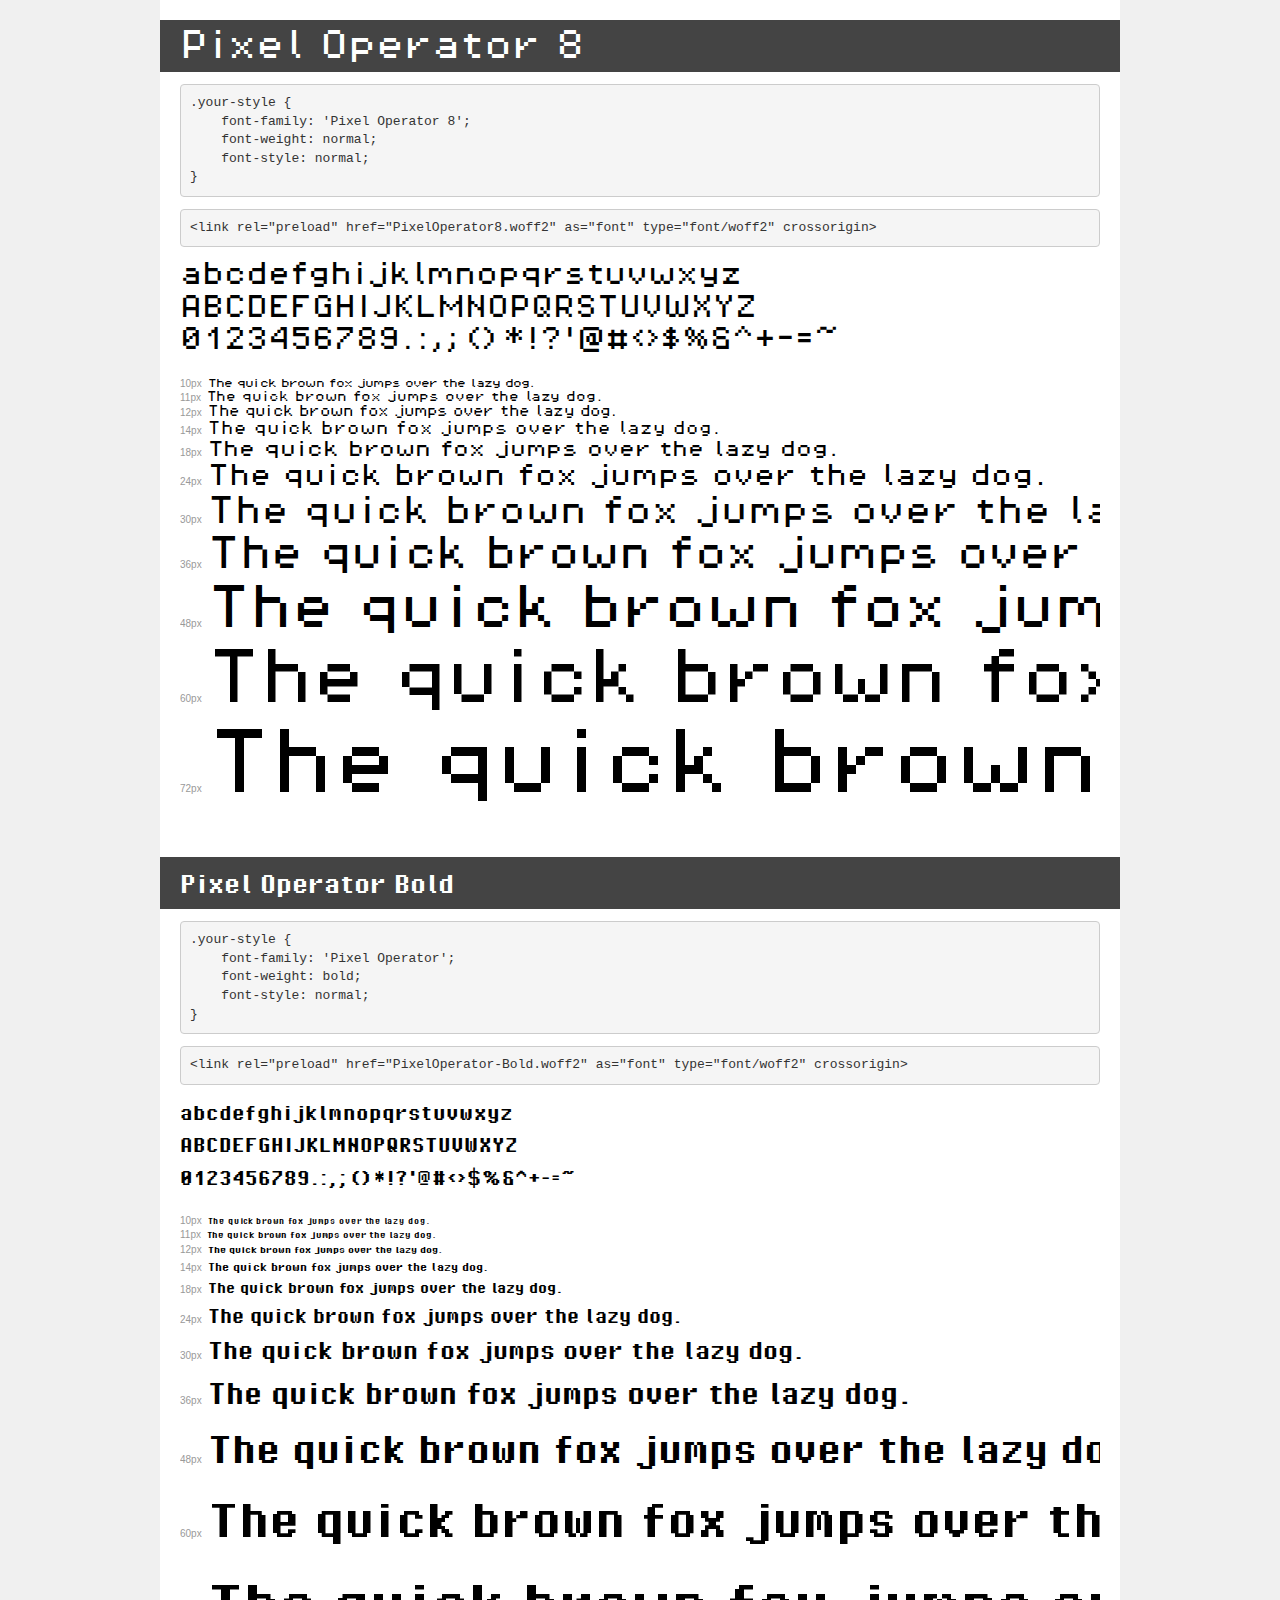
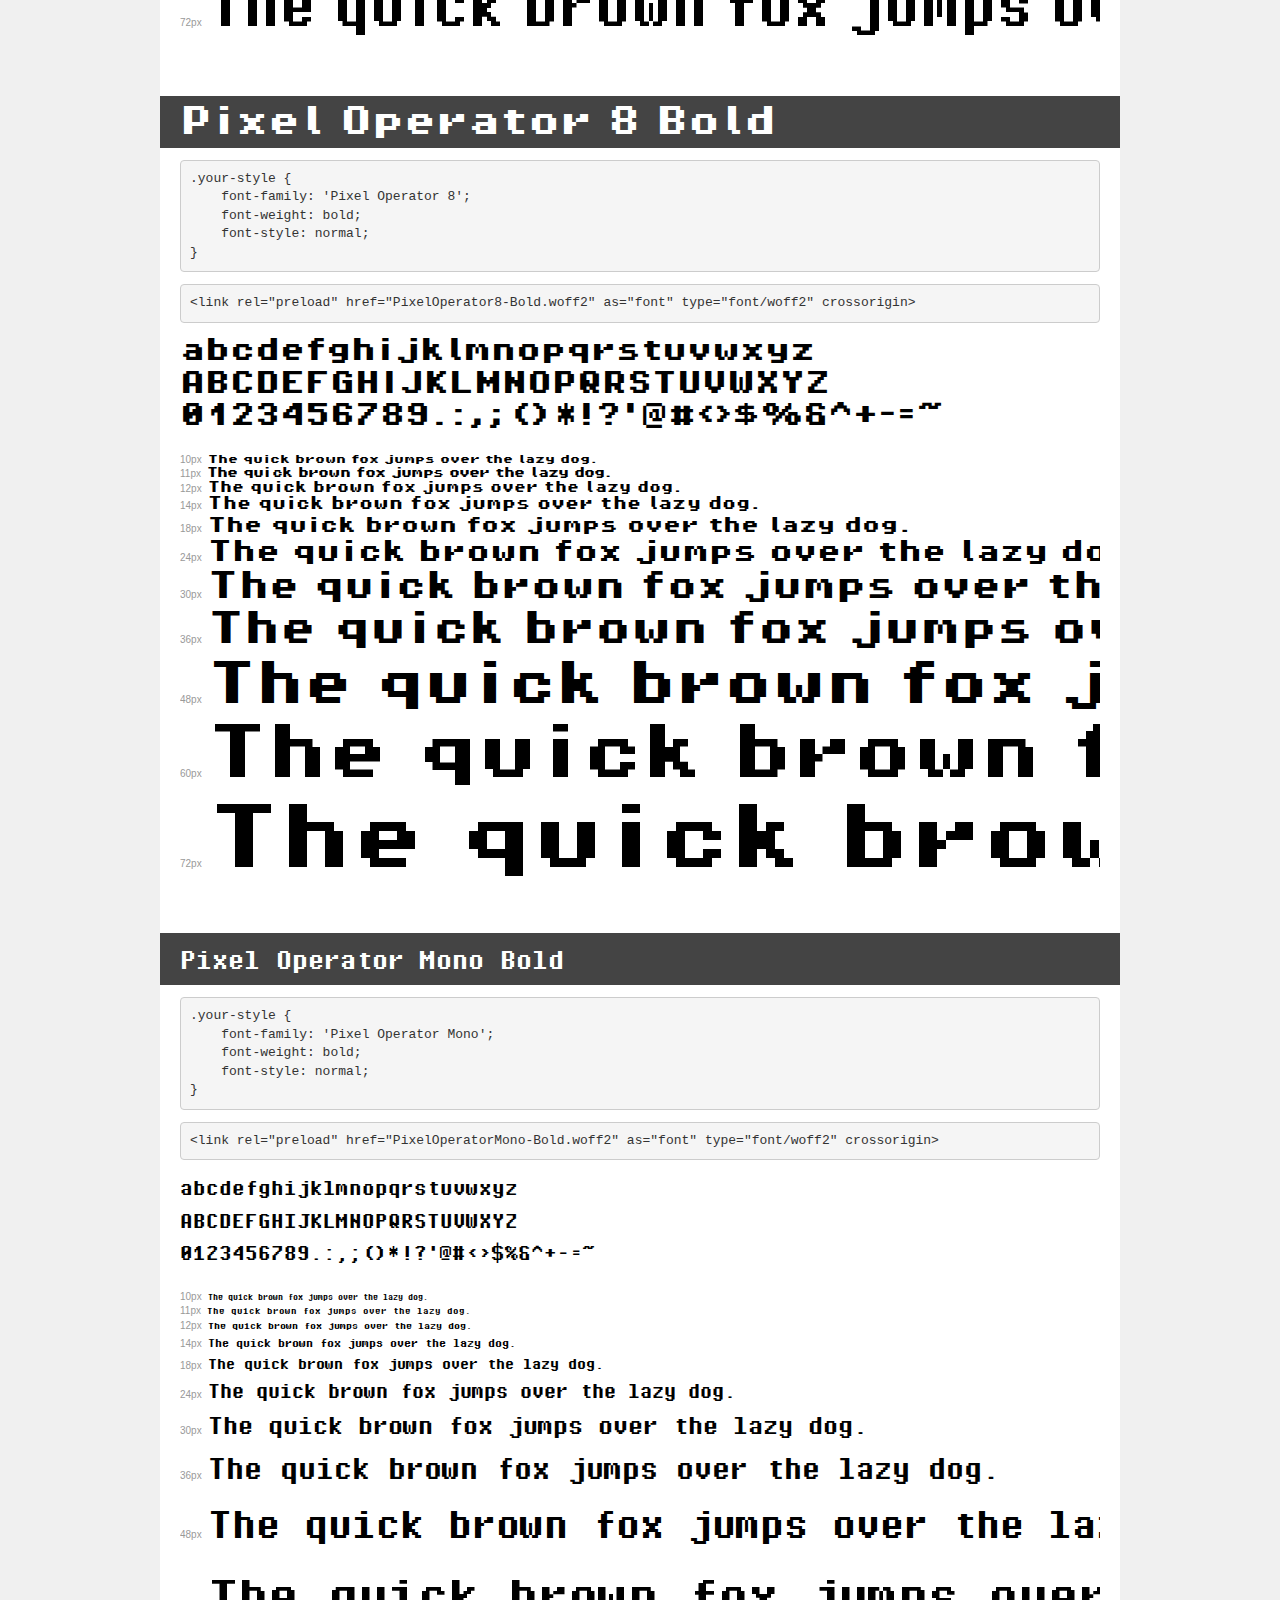
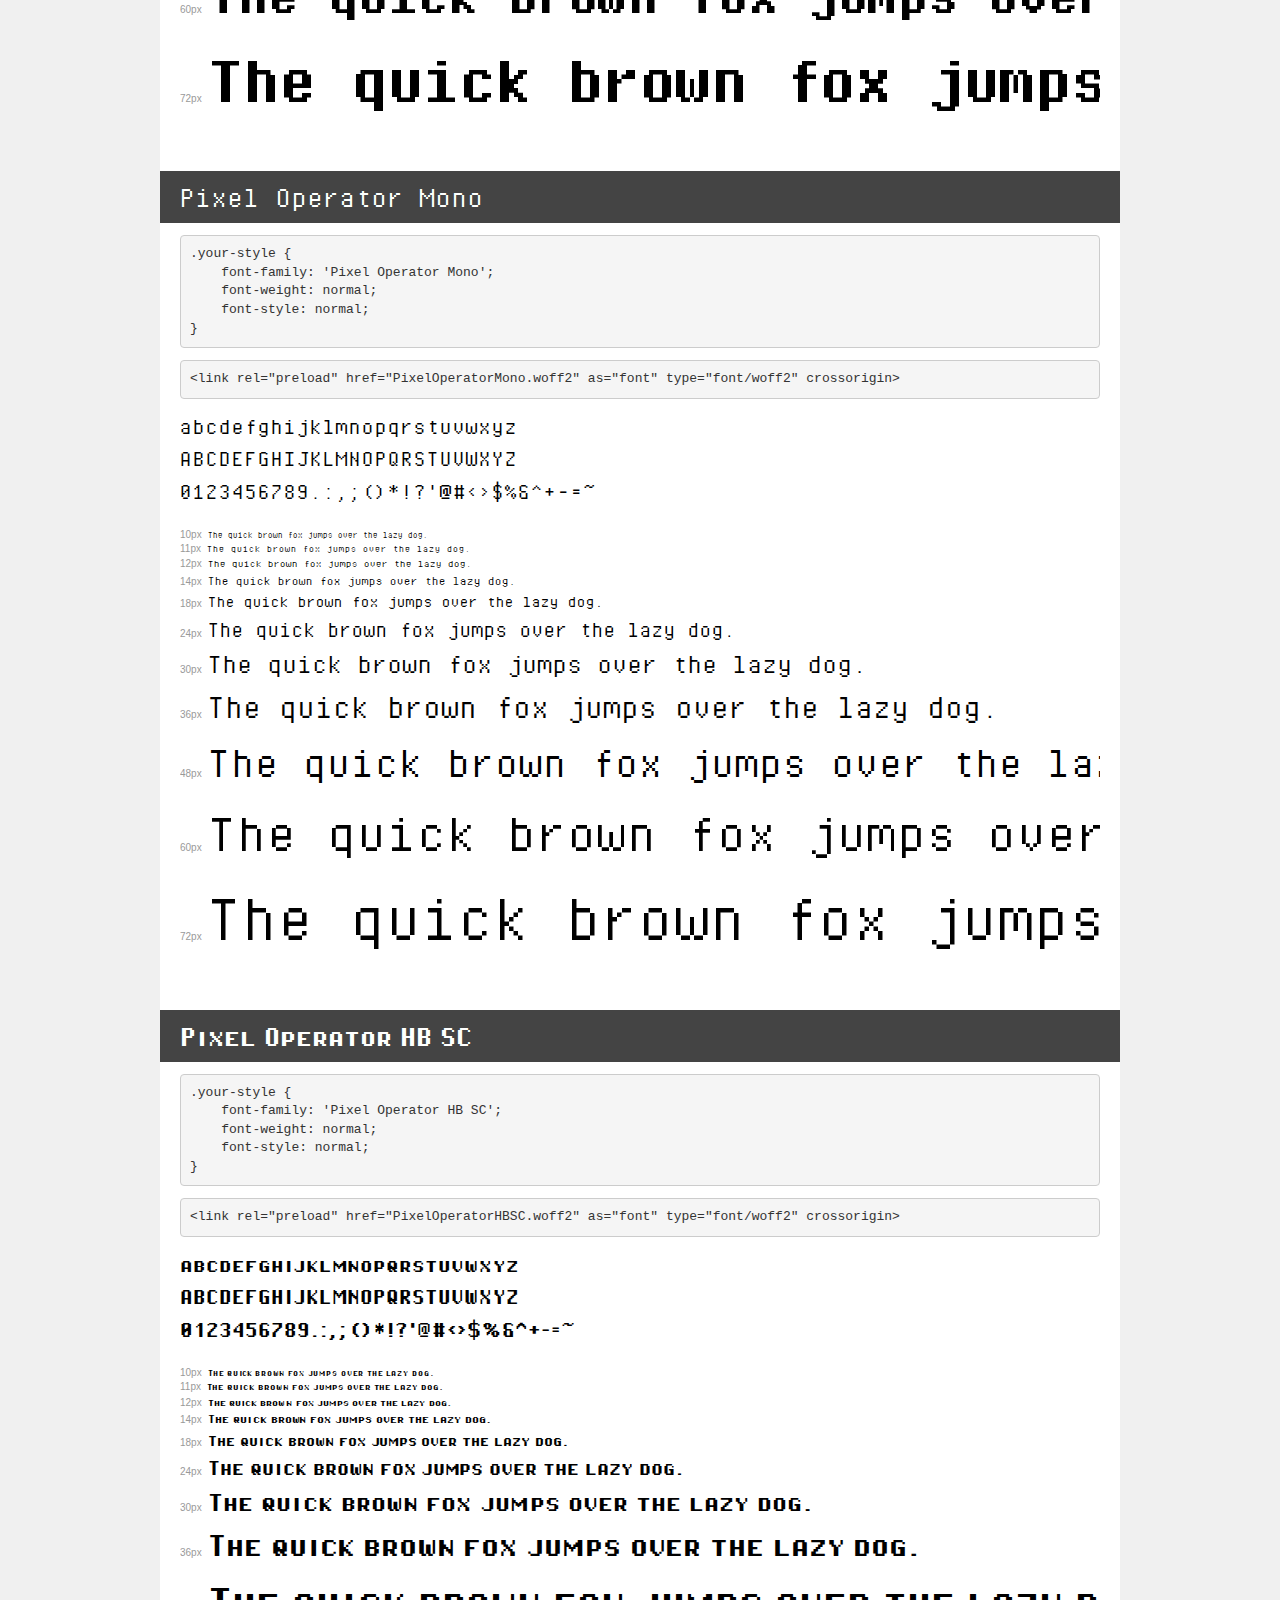
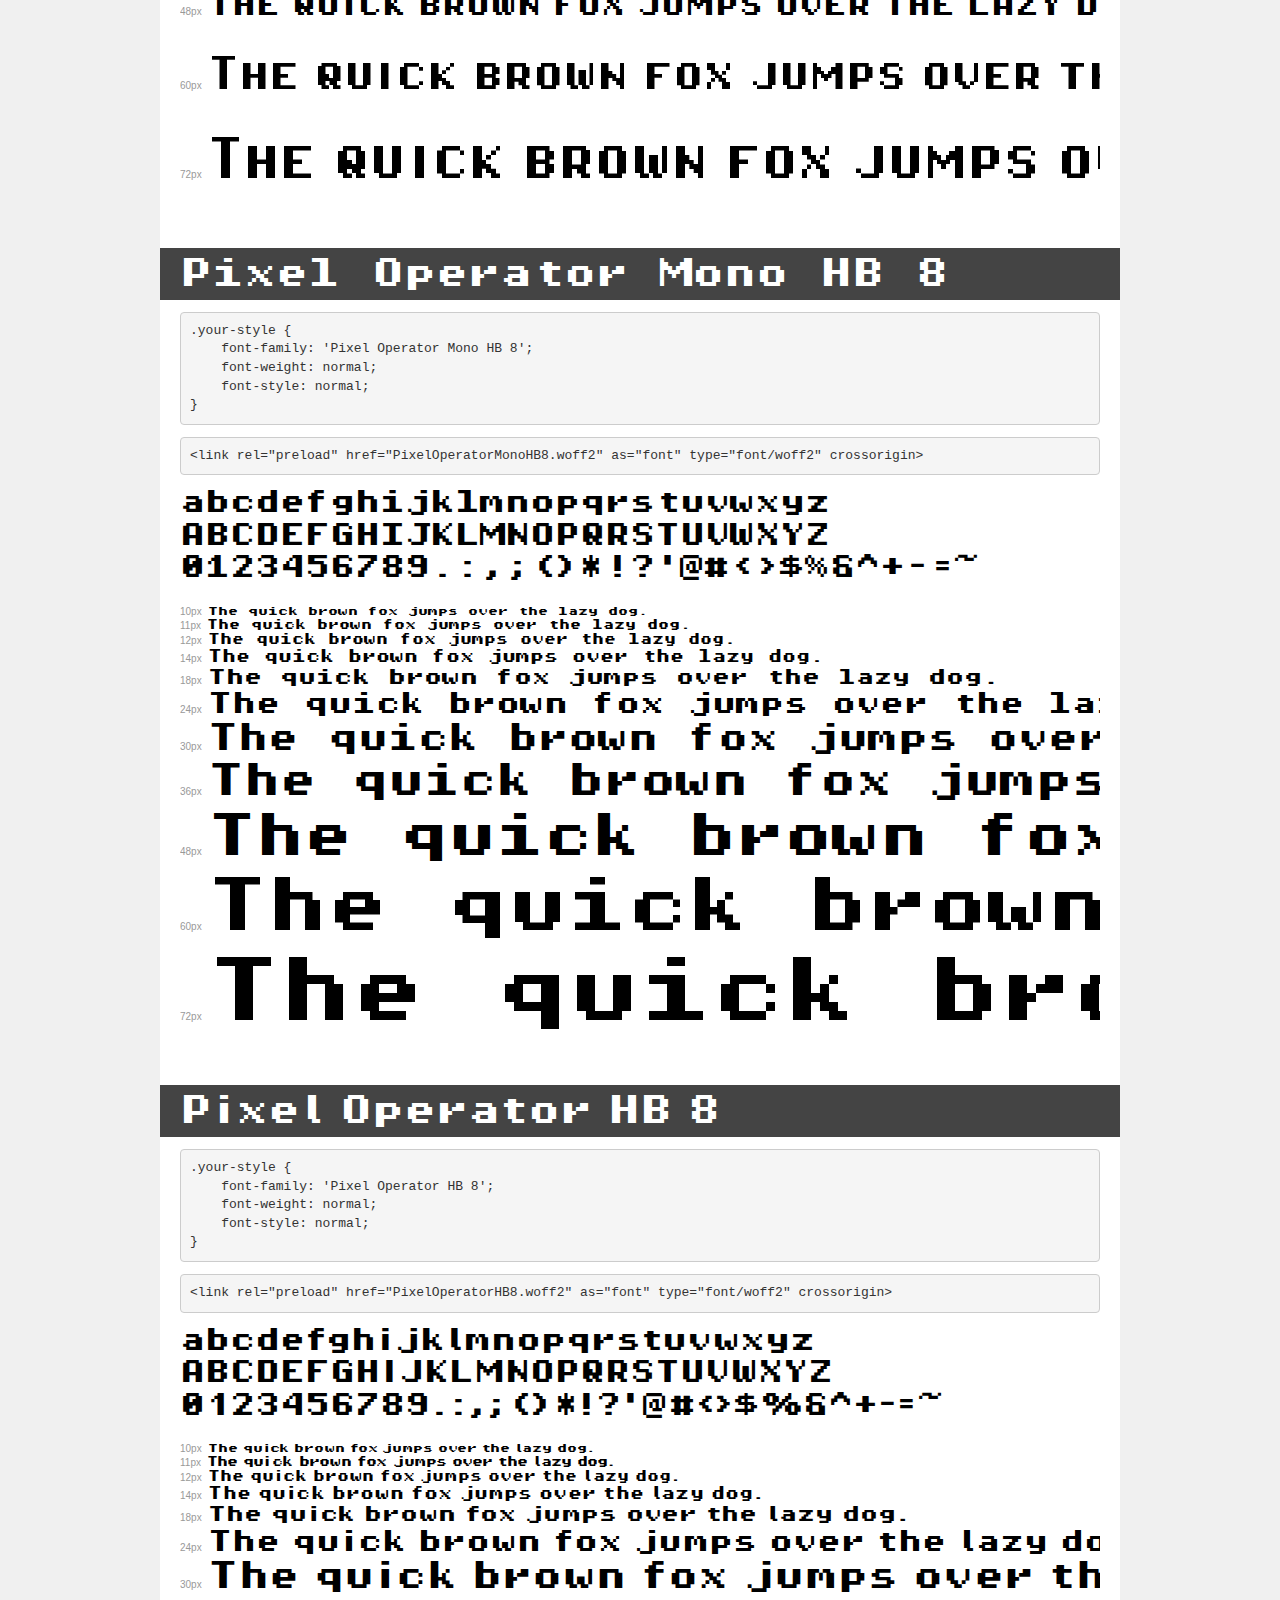
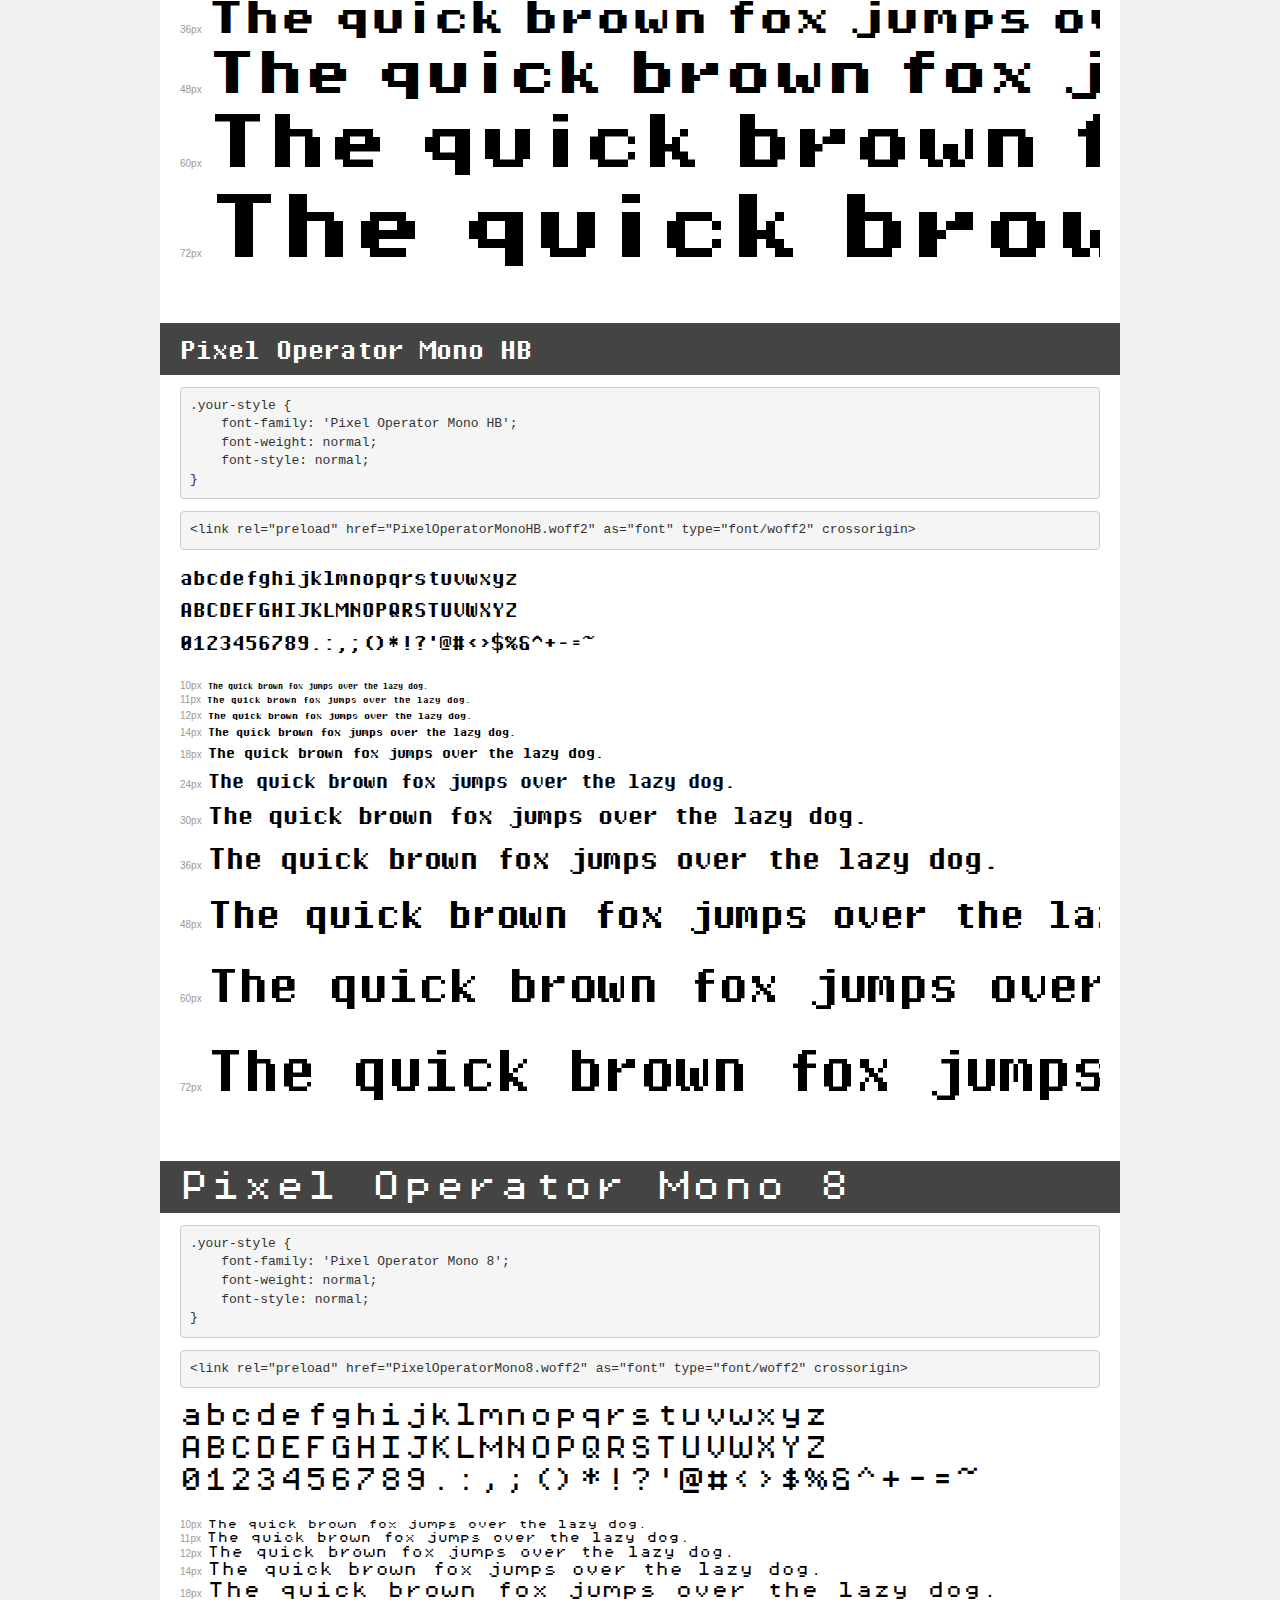
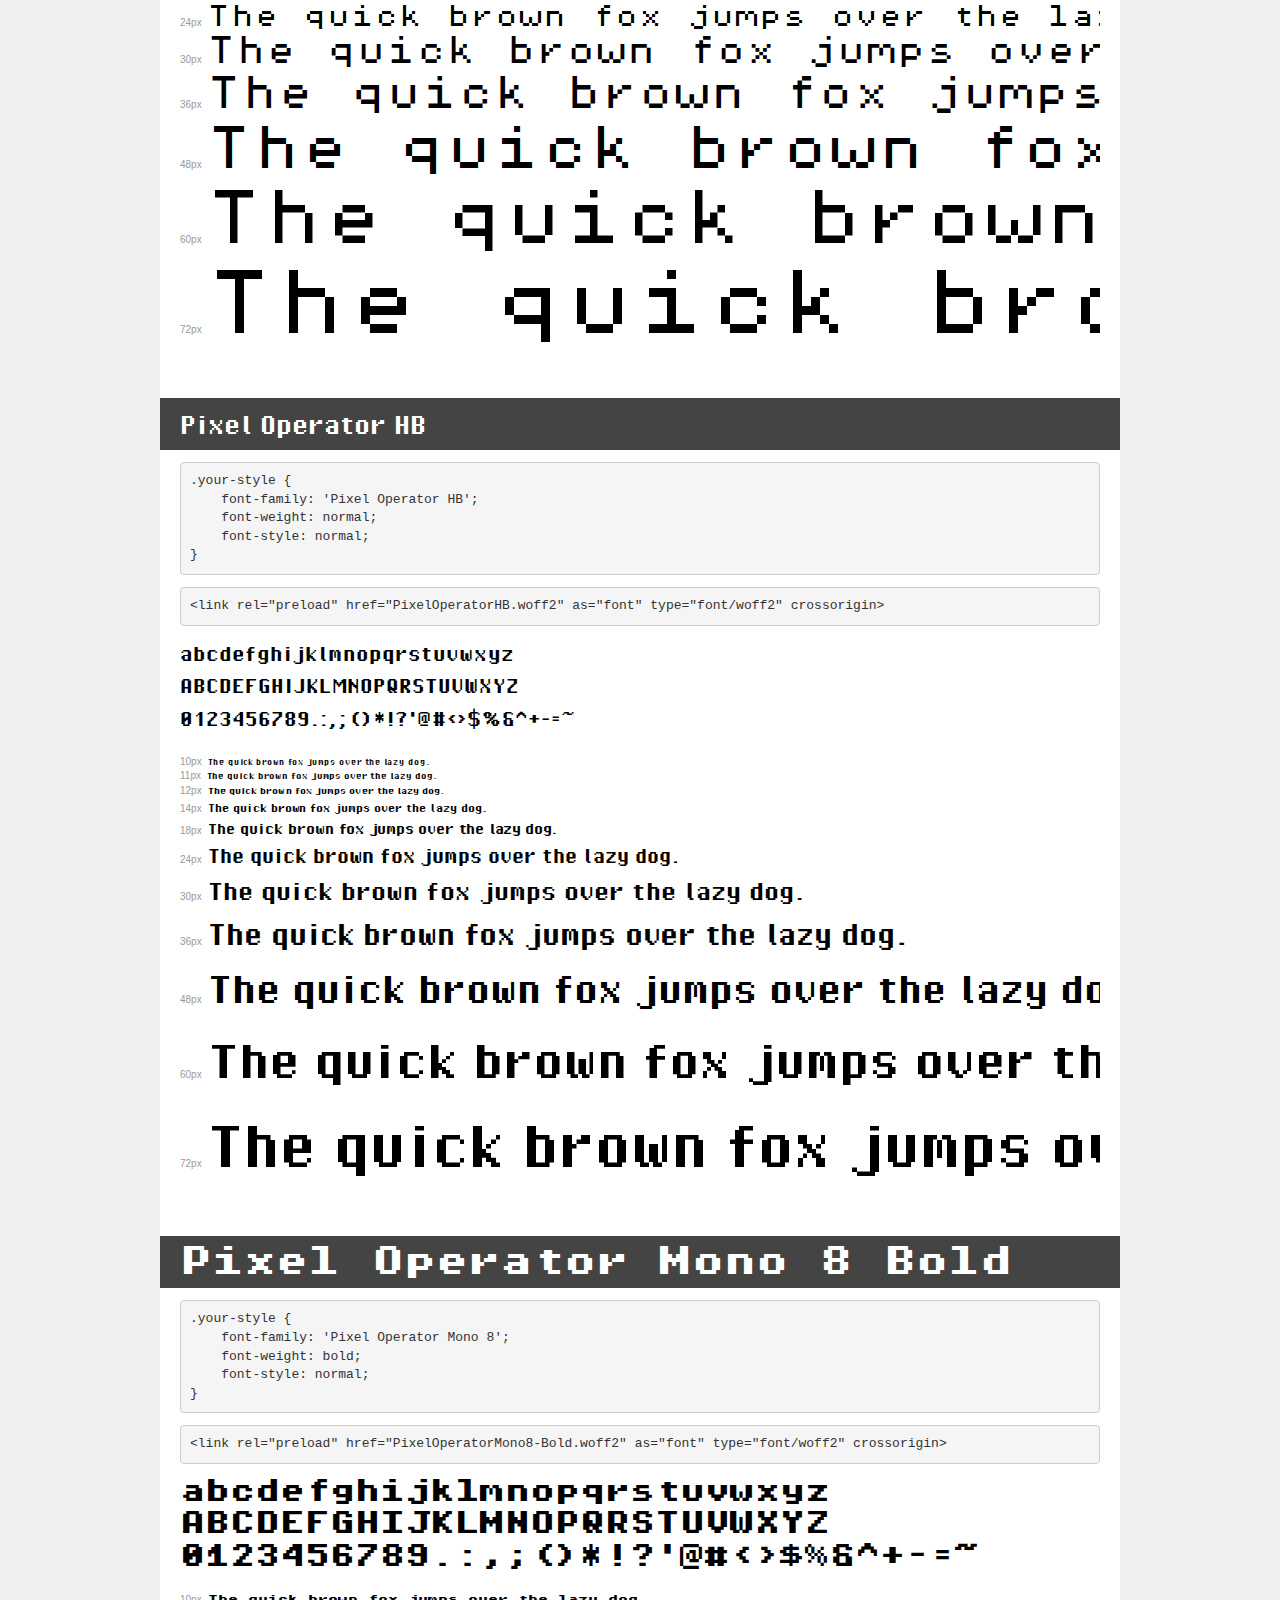
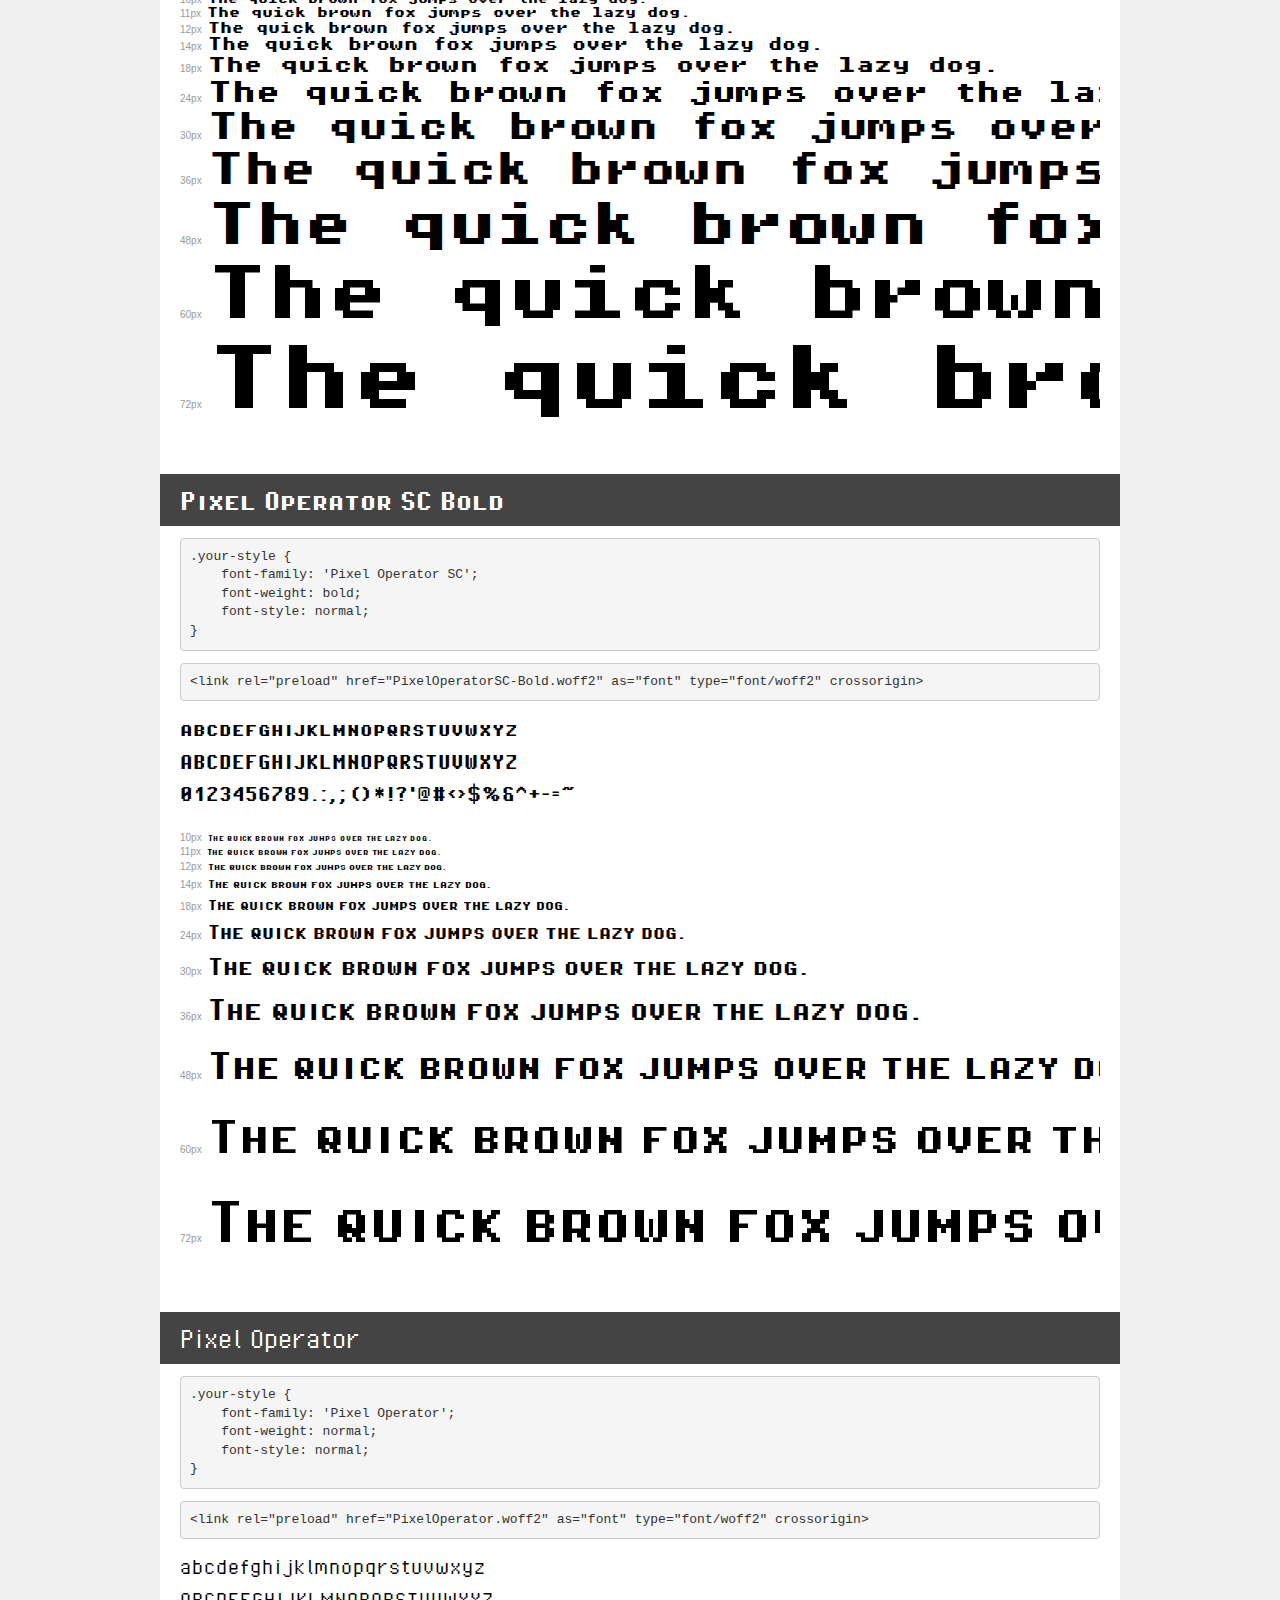
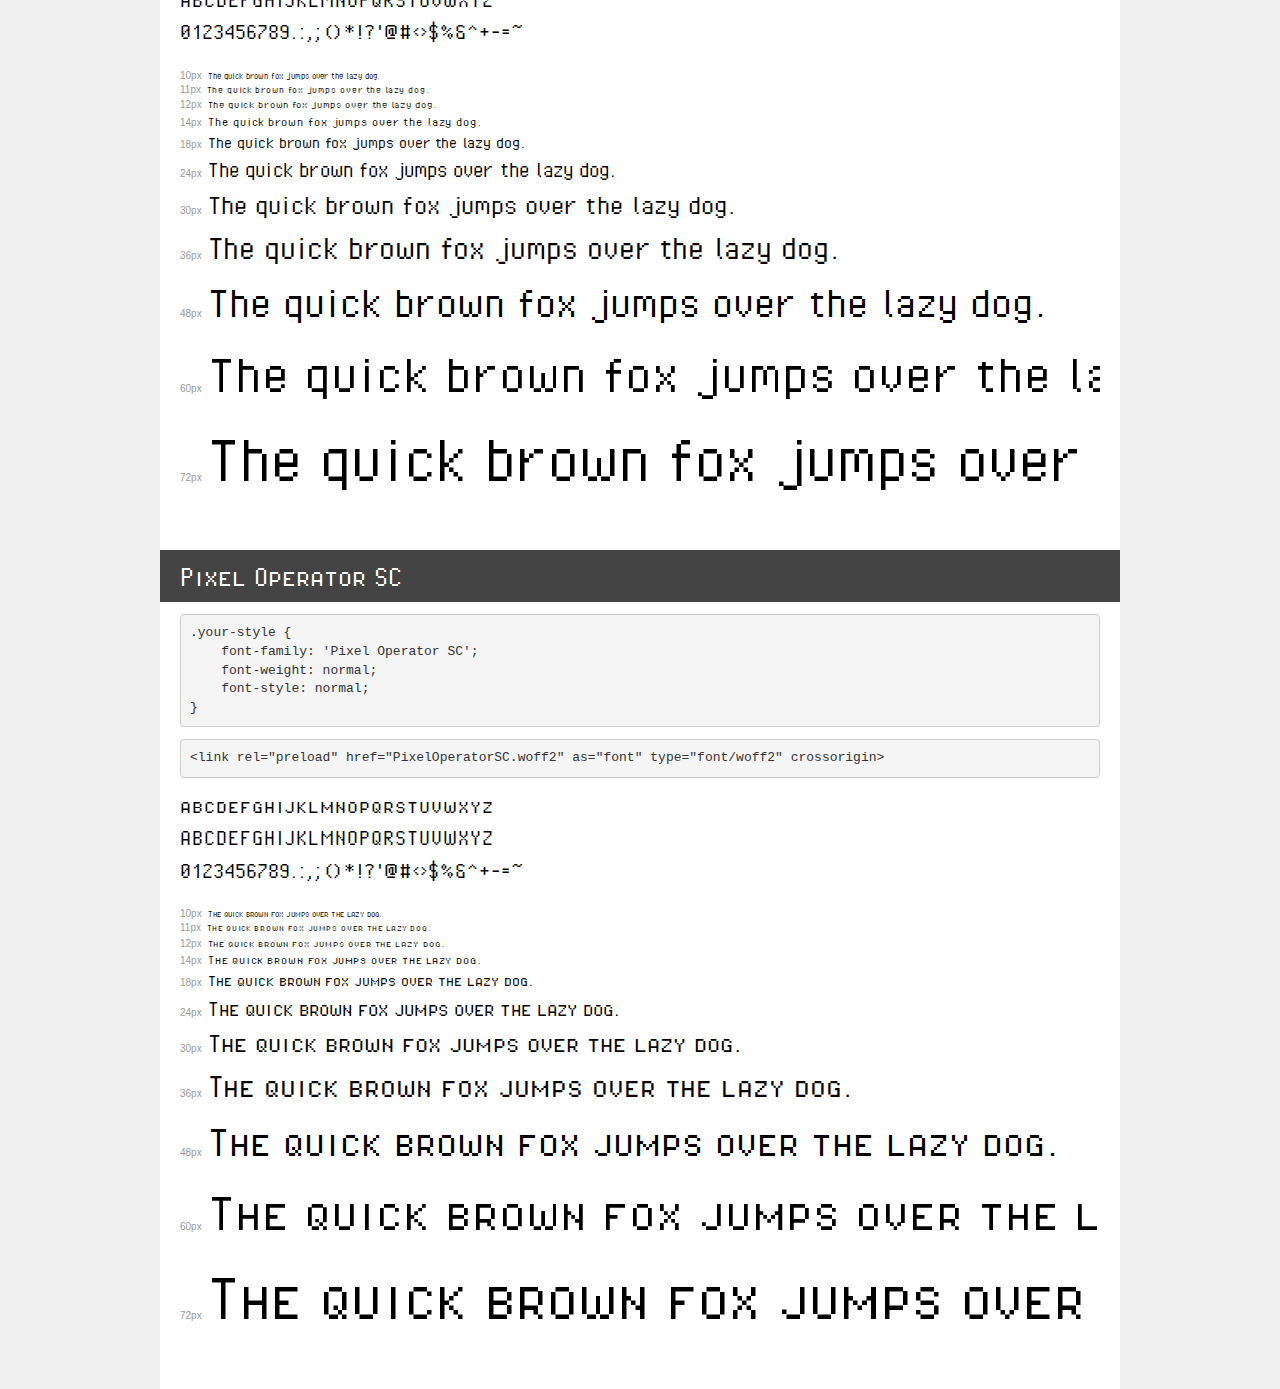
<file: assets/fonts/PixelOperator/demo.html>
<!DOCTYPE html>
<html lang="en">
<head>
    <meta charset="utf-8">
    <meta http-equiv="X-UA-Compatible" content="IE=edge">
    <meta name="viewport" content="width=device-width, initial-scale=1">
    <meta name="robots" content="noindex, noarchive">
    <meta name="format-detection" content="telephone=no">
    <title>Transfonter demo</title>
    <link href="PixelOperator.css" rel="stylesheet">
    <style>
        /*
        http://meyerweb.com/eric/tools/css/reset/
        v2.0 | 20110126
        License: none (public domain)
        */
        html, body, div, span, applet, object, iframe,
        h1, h2, h3, h4, h5, h6, p, blockquote, pre,
        a, abbr, acronym, address, big, cite, code,
        del, dfn, em, img, ins, kbd, q, s, samp,
        small, strike, strong, sub, sup, tt, var,
        b, u, i, center,
        dl, dt, dd, ol, ul, li,
        fieldset, form, label, legend,
        table, caption, tbody, tfoot, thead, tr, th, td,
        article, aside, canvas, details, embed,
        figure, figcaption, footer, header, hgroup,
        menu, nav, output, ruby, section, summary,
        time, mark, audio, video {
            margin: 0;
            padding: 0;
            border: 0;
            font-size: 100%;
            font: inherit;
            vertical-align: baseline;
        }
        /* HTML5 display-role reset for older browsers */
        article, aside, details, figcaption, figure,
        footer, header, hgroup, menu, nav, section {
            display: block;
        }
        body {
            line-height: 1;
        }
        ol, ul {
            list-style: none;
        }
        blockquote, q {
            quotes: none;
        }
        blockquote:before, blockquote:after,
        q:before, q:after {
            content: '';
            content: none;
        }
        table {
            border-collapse: collapse;
            border-spacing: 0;
        }
        /* demo styles */
        body {
            background: #f0f0f0;
            color: #000;
        }
        .page {
            background: #fff;
            width: 920px;
            margin: 0 auto;
            padding: 20px 20px 0 20px;
            overflow: hidden;
        }
        .font-container {
            overflow-x: auto;
            overflow-y: hidden;
            margin-bottom: 40px;
            line-height: 1.3;
            white-space: nowrap;
            padding-bottom: 5px;
        }
        h1 {
            position: relative;
            background: #444;
            font-size: 32px;
            color: #fff;
            padding: 10px 20px;
            margin: 0 -20px 12px -20px;
        }
        .letters {
            font-size: 25px;
            margin-bottom: 20px;
        }
        .s10:before {
            content: '10px';
        }
        .s11:before {
            content: '11px';
        }
        .s12:before {
            content: '12px';
        }
        .s14:before {
            content: '14px';
        }
        .s18:before {
            content: '18px';
        }
        .s24:before {
            content: '24px';
        }
        .s30:before {
            content: '30px';
        }
        .s36:before {
            content: '36px';
        }
        .s48:before {
            content: '48px';
        }
        .s60:before {
            content: '60px';
        }
        .s72:before {
            content: '72px';
        }
        .s10:before, .s11:before, .s12:before, .s14:before,
        .s18:before, .s24:before, .s30:before, .s36:before,
        .s48:before, .s60:before, .s72:before {
            font-family: Arial, sans-serif;
            font-size: 10px;
            font-weight: normal;
            font-style: normal;
            color: #999;
            padding-right: 6px;
        }
        pre {
            display: block;
            padding: 9px;
            margin: 0 0 12px;
            font-family: Monaco, Menlo, Consolas, "Courier New", monospace;
            font-size: 13px;
            line-height: 1.428571429;
            color: #333;
            font-weight: normal;
            font-style: normal;
            background-color: #f5f5f5;
            border: 1px solid #ccc;
            overflow-x: auto;
            border-radius: 4px;
        }
        /* responsive */
        @media (max-width: 959px) {
            .page {
                width: auto;
                margin: 0;
            }
        }
    </style>
</head>
<body>
<div class="page">
    <div class="demo">
        <h1 style="font-family: 'Pixel Operator 8'; font-weight: normal; font-style: normal;">Pixel Operator 8</h1>
        <pre title="Usage">.your-style {
    font-family: 'Pixel Operator 8';
    font-weight: normal;
    font-style: normal;
}</pre>
        <pre title="Preload (optional)">
&lt;link rel=&quot;preload&quot; href=&quot;PixelOperator8.woff2&quot; as=&quot;font&quot; type=&quot;font/woff2&quot; crossorigin&gt;</pre>
        <div class="font-container" style="font-family: 'Pixel Operator 8'; font-weight: normal; font-style: normal;">
            <p class="letters">
                abcdefghijklmnopqrstuvwxyz<br>
ABCDEFGHIJKLMNOPQRSTUVWXYZ<br>
                0123456789.:,;()*!?'@#&lt;&gt;$%&^+-=~
            </p>
            <p class="s10" style="font-size: 10px;">The quick brown fox jumps over the lazy dog.</p>
            <p class="s11" style="font-size: 11px;">The quick brown fox jumps over the lazy dog.</p>
            <p class="s12" style="font-size: 12px;">The quick brown fox jumps over the lazy dog.</p>
            <p class="s14" style="font-size: 14px;">The quick brown fox jumps over the lazy dog.</p>
            <p class="s18" style="font-size: 18px;">The quick brown fox jumps over the lazy dog.</p>
            <p class="s24" style="font-size: 24px;">The quick brown fox jumps over the lazy dog.</p>
            <p class="s30" style="font-size: 30px;">The quick brown fox jumps over the lazy dog.</p>
            <p class="s36" style="font-size: 36px;">The quick brown fox jumps over the lazy dog.</p>
            <p class="s48" style="font-size: 48px;">The quick brown fox jumps over the lazy dog.</p>
            <p class="s60" style="font-size: 60px;">The quick brown fox jumps over the lazy dog.</p>
            <p class="s72" style="font-size: 72px;">The quick brown fox jumps over the lazy dog.</p>
        </div>
    </div>

    <div class="demo">
        <h1 style="font-family: 'Pixel Operator'; font-weight: bold; font-style: normal;">Pixel Operator Bold</h1>
        <pre title="Usage">.your-style {
    font-family: 'Pixel Operator';
    font-weight: bold;
    font-style: normal;
}</pre>
        <pre title="Preload (optional)">
&lt;link rel=&quot;preload&quot; href=&quot;PixelOperator-Bold.woff2&quot; as=&quot;font&quot; type=&quot;font/woff2&quot; crossorigin&gt;</pre>
        <div class="font-container" style="font-family: 'Pixel Operator'; font-weight: bold; font-style: normal;">
            <p class="letters">
                abcdefghijklmnopqrstuvwxyz<br>
ABCDEFGHIJKLMNOPQRSTUVWXYZ<br>
                0123456789.:,;()*!?'@#&lt;&gt;$%&^+-=~
            </p>
            <p class="s10" style="font-size: 10px;">The quick brown fox jumps over the lazy dog.</p>
            <p class="s11" style="font-size: 11px;">The quick brown fox jumps over the lazy dog.</p>
            <p class="s12" style="font-size: 12px;">The quick brown fox jumps over the lazy dog.</p>
            <p class="s14" style="font-size: 14px;">The quick brown fox jumps over the lazy dog.</p>
            <p class="s18" style="font-size: 18px;">The quick brown fox jumps over the lazy dog.</p>
            <p class="s24" style="font-size: 24px;">The quick brown fox jumps over the lazy dog.</p>
            <p class="s30" style="font-size: 30px;">The quick brown fox jumps over the lazy dog.</p>
            <p class="s36" style="font-size: 36px;">The quick brown fox jumps over the lazy dog.</p>
            <p class="s48" style="font-size: 48px;">The quick brown fox jumps over the lazy dog.</p>
            <p class="s60" style="font-size: 60px;">The quick brown fox jumps over the lazy dog.</p>
            <p class="s72" style="font-size: 72px;">The quick brown fox jumps over the lazy dog.</p>
        </div>
    </div>

    <div class="demo">
        <h1 style="font-family: 'Pixel Operator 8'; font-weight: bold; font-style: normal;">Pixel Operator 8 Bold</h1>
        <pre title="Usage">.your-style {
    font-family: 'Pixel Operator 8';
    font-weight: bold;
    font-style: normal;
}</pre>
        <pre title="Preload (optional)">
&lt;link rel=&quot;preload&quot; href=&quot;PixelOperator8-Bold.woff2&quot; as=&quot;font&quot; type=&quot;font/woff2&quot; crossorigin&gt;</pre>
        <div class="font-container" style="font-family: 'Pixel Operator 8'; font-weight: bold; font-style: normal;">
            <p class="letters">
                abcdefghijklmnopqrstuvwxyz<br>
ABCDEFGHIJKLMNOPQRSTUVWXYZ<br>
                0123456789.:,;()*!?'@#&lt;&gt;$%&^+-=~
            </p>
            <p class="s10" style="font-size: 10px;">The quick brown fox jumps over the lazy dog.</p>
            <p class="s11" style="font-size: 11px;">The quick brown fox jumps over the lazy dog.</p>
            <p class="s12" style="font-size: 12px;">The quick brown fox jumps over the lazy dog.</p>
            <p class="s14" style="font-size: 14px;">The quick brown fox jumps over the lazy dog.</p>
            <p class="s18" style="font-size: 18px;">The quick brown fox jumps over the lazy dog.</p>
            <p class="s24" style="font-size: 24px;">The quick brown fox jumps over the lazy dog.</p>
            <p class="s30" style="font-size: 30px;">The quick brown fox jumps over the lazy dog.</p>
            <p class="s36" style="font-size: 36px;">The quick brown fox jumps over the lazy dog.</p>
            <p class="s48" style="font-size: 48px;">The quick brown fox jumps over the lazy dog.</p>
            <p class="s60" style="font-size: 60px;">The quick brown fox jumps over the lazy dog.</p>
            <p class="s72" style="font-size: 72px;">The quick brown fox jumps over the lazy dog.</p>
        </div>
    </div>

    <div class="demo">
        <h1 style="font-family: 'Pixel Operator Mono'; font-weight: bold; font-style: normal;">Pixel Operator Mono Bold</h1>
        <pre title="Usage">.your-style {
    font-family: 'Pixel Operator Mono';
    font-weight: bold;
    font-style: normal;
}</pre>
        <pre title="Preload (optional)">
&lt;link rel=&quot;preload&quot; href=&quot;PixelOperatorMono-Bold.woff2&quot; as=&quot;font&quot; type=&quot;font/woff2&quot; crossorigin&gt;</pre>
        <div class="font-container" style="font-family: 'Pixel Operator Mono'; font-weight: bold; font-style: normal;">
            <p class="letters">
                abcdefghijklmnopqrstuvwxyz<br>
ABCDEFGHIJKLMNOPQRSTUVWXYZ<br>
                0123456789.:,;()*!?'@#&lt;&gt;$%&^+-=~
            </p>
            <p class="s10" style="font-size: 10px;">The quick brown fox jumps over the lazy dog.</p>
            <p class="s11" style="font-size: 11px;">The quick brown fox jumps over the lazy dog.</p>
            <p class="s12" style="font-size: 12px;">The quick brown fox jumps over the lazy dog.</p>
            <p class="s14" style="font-size: 14px;">The quick brown fox jumps over the lazy dog.</p>
            <p class="s18" style="font-size: 18px;">The quick brown fox jumps over the lazy dog.</p>
            <p class="s24" style="font-size: 24px;">The quick brown fox jumps over the lazy dog.</p>
            <p class="s30" style="font-size: 30px;">The quick brown fox jumps over the lazy dog.</p>
            <p class="s36" style="font-size: 36px;">The quick brown fox jumps over the lazy dog.</p>
            <p class="s48" style="font-size: 48px;">The quick brown fox jumps over the lazy dog.</p>
            <p class="s60" style="font-size: 60px;">The quick brown fox jumps over the lazy dog.</p>
            <p class="s72" style="font-size: 72px;">The quick brown fox jumps over the lazy dog.</p>
        </div>
    </div>

    <div class="demo">
        <h1 style="font-family: 'Pixel Operator Mono'; font-weight: normal; font-style: normal;">Pixel Operator Mono</h1>
        <pre title="Usage">.your-style {
    font-family: 'Pixel Operator Mono';
    font-weight: normal;
    font-style: normal;
}</pre>
        <pre title="Preload (optional)">
&lt;link rel=&quot;preload&quot; href=&quot;PixelOperatorMono.woff2&quot; as=&quot;font&quot; type=&quot;font/woff2&quot; crossorigin&gt;</pre>
        <div class="font-container" style="font-family: 'Pixel Operator Mono'; font-weight: normal; font-style: normal;">
            <p class="letters">
                abcdefghijklmnopqrstuvwxyz<br>
ABCDEFGHIJKLMNOPQRSTUVWXYZ<br>
                0123456789.:,;()*!?'@#&lt;&gt;$%&^+-=~
            </p>
            <p class="s10" style="font-size: 10px;">The quick brown fox jumps over the lazy dog.</p>
            <p class="s11" style="font-size: 11px;">The quick brown fox jumps over the lazy dog.</p>
            <p class="s12" style="font-size: 12px;">The quick brown fox jumps over the lazy dog.</p>
            <p class="s14" style="font-size: 14px;">The quick brown fox jumps over the lazy dog.</p>
            <p class="s18" style="font-size: 18px;">The quick brown fox jumps over the lazy dog.</p>
            <p class="s24" style="font-size: 24px;">The quick brown fox jumps over the lazy dog.</p>
            <p class="s30" style="font-size: 30px;">The quick brown fox jumps over the lazy dog.</p>
            <p class="s36" style="font-size: 36px;">The quick brown fox jumps over the lazy dog.</p>
            <p class="s48" style="font-size: 48px;">The quick brown fox jumps over the lazy dog.</p>
            <p class="s60" style="font-size: 60px;">The quick brown fox jumps over the lazy dog.</p>
            <p class="s72" style="font-size: 72px;">The quick brown fox jumps over the lazy dog.</p>
        </div>
    </div>

    <div class="demo">
        <h1 style="font-family: 'Pixel Operator HB SC'; font-weight: normal; font-style: normal;">Pixel Operator HB SC</h1>
        <pre title="Usage">.your-style {
    font-family: 'Pixel Operator HB SC';
    font-weight: normal;
    font-style: normal;
}</pre>
        <pre title="Preload (optional)">
&lt;link rel=&quot;preload&quot; href=&quot;PixelOperatorHBSC.woff2&quot; as=&quot;font&quot; type=&quot;font/woff2&quot; crossorigin&gt;</pre>
        <div class="font-container" style="font-family: 'Pixel Operator HB SC'; font-weight: normal; font-style: normal;">
            <p class="letters">
                abcdefghijklmnopqrstuvwxyz<br>
ABCDEFGHIJKLMNOPQRSTUVWXYZ<br>
                0123456789.:,;()*!?'@#&lt;&gt;$%&^+-=~
            </p>
            <p class="s10" style="font-size: 10px;">The quick brown fox jumps over the lazy dog.</p>
            <p class="s11" style="font-size: 11px;">The quick brown fox jumps over the lazy dog.</p>
            <p class="s12" style="font-size: 12px;">The quick brown fox jumps over the lazy dog.</p>
            <p class="s14" style="font-size: 14px;">The quick brown fox jumps over the lazy dog.</p>
            <p class="s18" style="font-size: 18px;">The quick brown fox jumps over the lazy dog.</p>
            <p class="s24" style="font-size: 24px;">The quick brown fox jumps over the lazy dog.</p>
            <p class="s30" style="font-size: 30px;">The quick brown fox jumps over the lazy dog.</p>
            <p class="s36" style="font-size: 36px;">The quick brown fox jumps over the lazy dog.</p>
            <p class="s48" style="font-size: 48px;">The quick brown fox jumps over the lazy dog.</p>
            <p class="s60" style="font-size: 60px;">The quick brown fox jumps over the lazy dog.</p>
            <p class="s72" style="font-size: 72px;">The quick brown fox jumps over the lazy dog.</p>
        </div>
    </div>

    <div class="demo">
        <h1 style="font-family: 'Pixel Operator Mono HB 8'; font-weight: normal; font-style: normal;">Pixel Operator Mono HB 8</h1>
        <pre title="Usage">.your-style {
    font-family: 'Pixel Operator Mono HB 8';
    font-weight: normal;
    font-style: normal;
}</pre>
        <pre title="Preload (optional)">
&lt;link rel=&quot;preload&quot; href=&quot;PixelOperatorMonoHB8.woff2&quot; as=&quot;font&quot; type=&quot;font/woff2&quot; crossorigin&gt;</pre>
        <div class="font-container" style="font-family: 'Pixel Operator Mono HB 8'; font-weight: normal; font-style: normal;">
            <p class="letters">
                abcdefghijklmnopqrstuvwxyz<br>
ABCDEFGHIJKLMNOPQRSTUVWXYZ<br>
                0123456789.:,;()*!?'@#&lt;&gt;$%&^+-=~
            </p>
            <p class="s10" style="font-size: 10px;">The quick brown fox jumps over the lazy dog.</p>
            <p class="s11" style="font-size: 11px;">The quick brown fox jumps over the lazy dog.</p>
            <p class="s12" style="font-size: 12px;">The quick brown fox jumps over the lazy dog.</p>
            <p class="s14" style="font-size: 14px;">The quick brown fox jumps over the lazy dog.</p>
            <p class="s18" style="font-size: 18px;">The quick brown fox jumps over the lazy dog.</p>
            <p class="s24" style="font-size: 24px;">The quick brown fox jumps over the lazy dog.</p>
            <p class="s30" style="font-size: 30px;">The quick brown fox jumps over the lazy dog.</p>
            <p class="s36" style="font-size: 36px;">The quick brown fox jumps over the lazy dog.</p>
            <p class="s48" style="font-size: 48px;">The quick brown fox jumps over the lazy dog.</p>
            <p class="s60" style="font-size: 60px;">The quick brown fox jumps over the lazy dog.</p>
            <p class="s72" style="font-size: 72px;">The quick brown fox jumps over the lazy dog.</p>
        </div>
    </div>

    <div class="demo">
        <h1 style="font-family: 'Pixel Operator HB 8'; font-weight: normal; font-style: normal;">Pixel Operator HB 8</h1>
        <pre title="Usage">.your-style {
    font-family: 'Pixel Operator HB 8';
    font-weight: normal;
    font-style: normal;
}</pre>
        <pre title="Preload (optional)">
&lt;link rel=&quot;preload&quot; href=&quot;PixelOperatorHB8.woff2&quot; as=&quot;font&quot; type=&quot;font/woff2&quot; crossorigin&gt;</pre>
        <div class="font-container" style="font-family: 'Pixel Operator HB 8'; font-weight: normal; font-style: normal;">
            <p class="letters">
                abcdefghijklmnopqrstuvwxyz<br>
ABCDEFGHIJKLMNOPQRSTUVWXYZ<br>
                0123456789.:,;()*!?'@#&lt;&gt;$%&^+-=~
            </p>
            <p class="s10" style="font-size: 10px;">The quick brown fox jumps over the lazy dog.</p>
            <p class="s11" style="font-size: 11px;">The quick brown fox jumps over the lazy dog.</p>
            <p class="s12" style="font-size: 12px;">The quick brown fox jumps over the lazy dog.</p>
            <p class="s14" style="font-size: 14px;">The quick brown fox jumps over the lazy dog.</p>
            <p class="s18" style="font-size: 18px;">The quick brown fox jumps over the lazy dog.</p>
            <p class="s24" style="font-size: 24px;">The quick brown fox jumps over the lazy dog.</p>
            <p class="s30" style="font-size: 30px;">The quick brown fox jumps over the lazy dog.</p>
            <p class="s36" style="font-size: 36px;">The quick brown fox jumps over the lazy dog.</p>
            <p class="s48" style="font-size: 48px;">The quick brown fox jumps over the lazy dog.</p>
            <p class="s60" style="font-size: 60px;">The quick brown fox jumps over the lazy dog.</p>
            <p class="s72" style="font-size: 72px;">The quick brown fox jumps over the lazy dog.</p>
        </div>
    </div>

    <div class="demo">
        <h1 style="font-family: 'Pixel Operator Mono HB'; font-weight: normal; font-style: normal;">Pixel Operator Mono HB</h1>
        <pre title="Usage">.your-style {
    font-family: 'Pixel Operator Mono HB';
    font-weight: normal;
    font-style: normal;
}</pre>
        <pre title="Preload (optional)">
&lt;link rel=&quot;preload&quot; href=&quot;PixelOperatorMonoHB.woff2&quot; as=&quot;font&quot; type=&quot;font/woff2&quot; crossorigin&gt;</pre>
        <div class="font-container" style="font-family: 'Pixel Operator Mono HB'; font-weight: normal; font-style: normal;">
            <p class="letters">
                abcdefghijklmnopqrstuvwxyz<br>
ABCDEFGHIJKLMNOPQRSTUVWXYZ<br>
                0123456789.:,;()*!?'@#&lt;&gt;$%&^+-=~
            </p>
            <p class="s10" style="font-size: 10px;">The quick brown fox jumps over the lazy dog.</p>
            <p class="s11" style="font-size: 11px;">The quick brown fox jumps over the lazy dog.</p>
            <p class="s12" style="font-size: 12px;">The quick brown fox jumps over the lazy dog.</p>
            <p class="s14" style="font-size: 14px;">The quick brown fox jumps over the lazy dog.</p>
            <p class="s18" style="font-size: 18px;">The quick brown fox jumps over the lazy dog.</p>
            <p class="s24" style="font-size: 24px;">The quick brown fox jumps over the lazy dog.</p>
            <p class="s30" style="font-size: 30px;">The quick brown fox jumps over the lazy dog.</p>
            <p class="s36" style="font-size: 36px;">The quick brown fox jumps over the lazy dog.</p>
            <p class="s48" style="font-size: 48px;">The quick brown fox jumps over the lazy dog.</p>
            <p class="s60" style="font-size: 60px;">The quick brown fox jumps over the lazy dog.</p>
            <p class="s72" style="font-size: 72px;">The quick brown fox jumps over the lazy dog.</p>
        </div>
    </div>

    <div class="demo">
        <h1 style="font-family: 'Pixel Operator Mono 8'; font-weight: normal; font-style: normal;">Pixel Operator Mono 8</h1>
        <pre title="Usage">.your-style {
    font-family: 'Pixel Operator Mono 8';
    font-weight: normal;
    font-style: normal;
}</pre>
        <pre title="Preload (optional)">
&lt;link rel=&quot;preload&quot; href=&quot;PixelOperatorMono8.woff2&quot; as=&quot;font&quot; type=&quot;font/woff2&quot; crossorigin&gt;</pre>
        <div class="font-container" style="font-family: 'Pixel Operator Mono 8'; font-weight: normal; font-style: normal;">
            <p class="letters">
                abcdefghijklmnopqrstuvwxyz<br>
ABCDEFGHIJKLMNOPQRSTUVWXYZ<br>
                0123456789.:,;()*!?'@#&lt;&gt;$%&^+-=~
            </p>
            <p class="s10" style="font-size: 10px;">The quick brown fox jumps over the lazy dog.</p>
            <p class="s11" style="font-size: 11px;">The quick brown fox jumps over the lazy dog.</p>
            <p class="s12" style="font-size: 12px;">The quick brown fox jumps over the lazy dog.</p>
            <p class="s14" style="font-size: 14px;">The quick brown fox jumps over the lazy dog.</p>
            <p class="s18" style="font-size: 18px;">The quick brown fox jumps over the lazy dog.</p>
            <p class="s24" style="font-size: 24px;">The quick brown fox jumps over the lazy dog.</p>
            <p class="s30" style="font-size: 30px;">The quick brown fox jumps over the lazy dog.</p>
            <p class="s36" style="font-size: 36px;">The quick brown fox jumps over the lazy dog.</p>
            <p class="s48" style="font-size: 48px;">The quick brown fox jumps over the lazy dog.</p>
            <p class="s60" style="font-size: 60px;">The quick brown fox jumps over the lazy dog.</p>
            <p class="s72" style="font-size: 72px;">The quick brown fox jumps over the lazy dog.</p>
        </div>
    </div>

    <div class="demo">
        <h1 style="font-family: 'Pixel Operator HB'; font-weight: normal; font-style: normal;">Pixel Operator HB</h1>
        <pre title="Usage">.your-style {
    font-family: 'Pixel Operator HB';
    font-weight: normal;
    font-style: normal;
}</pre>
        <pre title="Preload (optional)">
&lt;link rel=&quot;preload&quot; href=&quot;PixelOperatorHB.woff2&quot; as=&quot;font&quot; type=&quot;font/woff2&quot; crossorigin&gt;</pre>
        <div class="font-container" style="font-family: 'Pixel Operator HB'; font-weight: normal; font-style: normal;">
            <p class="letters">
                abcdefghijklmnopqrstuvwxyz<br>
ABCDEFGHIJKLMNOPQRSTUVWXYZ<br>
                0123456789.:,;()*!?'@#&lt;&gt;$%&^+-=~
            </p>
            <p class="s10" style="font-size: 10px;">The quick brown fox jumps over the lazy dog.</p>
            <p class="s11" style="font-size: 11px;">The quick brown fox jumps over the lazy dog.</p>
            <p class="s12" style="font-size: 12px;">The quick brown fox jumps over the lazy dog.</p>
            <p class="s14" style="font-size: 14px;">The quick brown fox jumps over the lazy dog.</p>
            <p class="s18" style="font-size: 18px;">The quick brown fox jumps over the lazy dog.</p>
            <p class="s24" style="font-size: 24px;">The quick brown fox jumps over the lazy dog.</p>
            <p class="s30" style="font-size: 30px;">The quick brown fox jumps over the lazy dog.</p>
            <p class="s36" style="font-size: 36px;">The quick brown fox jumps over the lazy dog.</p>
            <p class="s48" style="font-size: 48px;">The quick brown fox jumps over the lazy dog.</p>
            <p class="s60" style="font-size: 60px;">The quick brown fox jumps over the lazy dog.</p>
            <p class="s72" style="font-size: 72px;">The quick brown fox jumps over the lazy dog.</p>
        </div>
    </div>

    <div class="demo">
        <h1 style="font-family: 'Pixel Operator Mono 8'; font-weight: bold; font-style: normal;">Pixel Operator Mono 8 Bold</h1>
        <pre title="Usage">.your-style {
    font-family: 'Pixel Operator Mono 8';
    font-weight: bold;
    font-style: normal;
}</pre>
        <pre title="Preload (optional)">
&lt;link rel=&quot;preload&quot; href=&quot;PixelOperatorMono8-Bold.woff2&quot; as=&quot;font&quot; type=&quot;font/woff2&quot; crossorigin&gt;</pre>
        <div class="font-container" style="font-family: 'Pixel Operator Mono 8'; font-weight: bold; font-style: normal;">
            <p class="letters">
                abcdefghijklmnopqrstuvwxyz<br>
ABCDEFGHIJKLMNOPQRSTUVWXYZ<br>
                0123456789.:,;()*!?'@#&lt;&gt;$%&^+-=~
            </p>
            <p class="s10" style="font-size: 10px;">The quick brown fox jumps over the lazy dog.</p>
            <p class="s11" style="font-size: 11px;">The quick brown fox jumps over the lazy dog.</p>
            <p class="s12" style="font-size: 12px;">The quick brown fox jumps over the lazy dog.</p>
            <p class="s14" style="font-size: 14px;">The quick brown fox jumps over the lazy dog.</p>
            <p class="s18" style="font-size: 18px;">The quick brown fox jumps over the lazy dog.</p>
            <p class="s24" style="font-size: 24px;">The quick brown fox jumps over the lazy dog.</p>
            <p class="s30" style="font-size: 30px;">The quick brown fox jumps over the lazy dog.</p>
            <p class="s36" style="font-size: 36px;">The quick brown fox jumps over the lazy dog.</p>
            <p class="s48" style="font-size: 48px;">The quick brown fox jumps over the lazy dog.</p>
            <p class="s60" style="font-size: 60px;">The quick brown fox jumps over the lazy dog.</p>
            <p class="s72" style="font-size: 72px;">The quick brown fox jumps over the lazy dog.</p>
        </div>
    </div>

    <div class="demo">
        <h1 style="font-family: 'Pixel Operator SC'; font-weight: bold; font-style: normal;">Pixel Operator SC Bold</h1>
        <pre title="Usage">.your-style {
    font-family: 'Pixel Operator SC';
    font-weight: bold;
    font-style: normal;
}</pre>
        <pre title="Preload (optional)">
&lt;link rel=&quot;preload&quot; href=&quot;PixelOperatorSC-Bold.woff2&quot; as=&quot;font&quot; type=&quot;font/woff2&quot; crossorigin&gt;</pre>
        <div class="font-container" style="font-family: 'Pixel Operator SC'; font-weight: bold; font-style: normal;">
            <p class="letters">
                abcdefghijklmnopqrstuvwxyz<br>
ABCDEFGHIJKLMNOPQRSTUVWXYZ<br>
                0123456789.:,;()*!?'@#&lt;&gt;$%&^+-=~
            </p>
            <p class="s10" style="font-size: 10px;">The quick brown fox jumps over the lazy dog.</p>
            <p class="s11" style="font-size: 11px;">The quick brown fox jumps over the lazy dog.</p>
            <p class="s12" style="font-size: 12px;">The quick brown fox jumps over the lazy dog.</p>
            <p class="s14" style="font-size: 14px;">The quick brown fox jumps over the lazy dog.</p>
            <p class="s18" style="font-size: 18px;">The quick brown fox jumps over the lazy dog.</p>
            <p class="s24" style="font-size: 24px;">The quick brown fox jumps over the lazy dog.</p>
            <p class="s30" style="font-size: 30px;">The quick brown fox jumps over the lazy dog.</p>
            <p class="s36" style="font-size: 36px;">The quick brown fox jumps over the lazy dog.</p>
            <p class="s48" style="font-size: 48px;">The quick brown fox jumps over the lazy dog.</p>
            <p class="s60" style="font-size: 60px;">The quick brown fox jumps over the lazy dog.</p>
            <p class="s72" style="font-size: 72px;">The quick brown fox jumps over the lazy dog.</p>
        </div>
    </div>

    <div class="demo">
        <h1 style="font-family: 'Pixel Operator'; font-weight: normal; font-style: normal;">Pixel Operator</h1>
        <pre title="Usage">.your-style {
    font-family: 'Pixel Operator';
    font-weight: normal;
    font-style: normal;
}</pre>
        <pre title="Preload (optional)">
&lt;link rel=&quot;preload&quot; href=&quot;PixelOperator.woff2&quot; as=&quot;font&quot; type=&quot;font/woff2&quot; crossorigin&gt;</pre>
        <div class="font-container" style="font-family: 'Pixel Operator'; font-weight: normal; font-style: normal;">
            <p class="letters">
                abcdefghijklmnopqrstuvwxyz<br>
ABCDEFGHIJKLMNOPQRSTUVWXYZ<br>
                0123456789.:,;()*!?'@#&lt;&gt;$%&^+-=~
            </p>
            <p class="s10" style="font-size: 10px;">The quick brown fox jumps over the lazy dog.</p>
            <p class="s11" style="font-size: 11px;">The quick brown fox jumps over the lazy dog.</p>
            <p class="s12" style="font-size: 12px;">The quick brown fox jumps over the lazy dog.</p>
            <p class="s14" style="font-size: 14px;">The quick brown fox jumps over the lazy dog.</p>
            <p class="s18" style="font-size: 18px;">The quick brown fox jumps over the lazy dog.</p>
            <p class="s24" style="font-size: 24px;">The quick brown fox jumps over the lazy dog.</p>
            <p class="s30" style="font-size: 30px;">The quick brown fox jumps over the lazy dog.</p>
            <p class="s36" style="font-size: 36px;">The quick brown fox jumps over the lazy dog.</p>
            <p class="s48" style="font-size: 48px;">The quick brown fox jumps over the lazy dog.</p>
            <p class="s60" style="font-size: 60px;">The quick brown fox jumps over the lazy dog.</p>
            <p class="s72" style="font-size: 72px;">The quick brown fox jumps over the lazy dog.</p>
        </div>
    </div>

    <div class="demo">
        <h1 style="font-family: 'Pixel Operator SC'; font-weight: normal; font-style: normal;">Pixel Operator SC</h1>
        <pre title="Usage">.your-style {
    font-family: 'Pixel Operator SC';
    font-weight: normal;
    font-style: normal;
}</pre>
        <pre title="Preload (optional)">
&lt;link rel=&quot;preload&quot; href=&quot;PixelOperatorSC.woff2&quot; as=&quot;font&quot; type=&quot;font/woff2&quot; crossorigin&gt;</pre>
        <div class="font-container" style="font-family: 'Pixel Operator SC'; font-weight: normal; font-style: normal;">
            <p class="letters">
                abcdefghijklmnopqrstuvwxyz<br>
ABCDEFGHIJKLMNOPQRSTUVWXYZ<br>
                0123456789.:,;()*!?'@#&lt;&gt;$%&^+-=~
            </p>
            <p class="s10" style="font-size: 10px;">The quick brown fox jumps over the lazy dog.</p>
            <p class="s11" style="font-size: 11px;">The quick brown fox jumps over the lazy dog.</p>
            <p class="s12" style="font-size: 12px;">The quick brown fox jumps over the lazy dog.</p>
            <p class="s14" style="font-size: 14px;">The quick brown fox jumps over the lazy dog.</p>
            <p class="s18" style="font-size: 18px;">The quick brown fox jumps over the lazy dog.</p>
            <p class="s24" style="font-size: 24px;">The quick brown fox jumps over the lazy dog.</p>
            <p class="s30" style="font-size: 30px;">The quick brown fox jumps over the lazy dog.</p>
            <p class="s36" style="font-size: 36px;">The quick brown fox jumps over the lazy dog.</p>
            <p class="s48" style="font-size: 48px;">The quick brown fox jumps over the lazy dog.</p>
            <p class="s60" style="font-size: 60px;">The quick brown fox jumps over the lazy dog.</p>
            <p class="s72" style="font-size: 72px;">The quick brown fox jumps over the lazy dog.</p>
        </div>
    </div>

</div>
</body>
</html>
</file>
<file: assets/fonts/PixelOperator/PixelOperator.css>
@font-face {
    font-family: 'Pixel Operator 8';
    src: url('PixelOperator8.woff2') format('woff2'),
        url('PixelOperator8.woff') format('woff');
    font-weight: normal;
    font-style: normal;
    font-display: swap;
}

@font-face {
    font-family: 'Pixel Operator';
    src: url('PixelOperator-Bold.woff2') format('woff2'),
        url('PixelOperator-Bold.woff') format('woff');
    font-weight: bold;
    font-style: normal;
    font-display: swap;
}

@font-face {
    font-family: 'Pixel Operator 8';
    src: url('PixelOperator8-Bold.woff2') format('woff2'),
        url('PixelOperator8-Bold.woff') format('woff');
    font-weight: bold;
    font-style: normal;
    font-display: swap;
}

@font-face {
    font-family: 'Pixel Operator Mono';
    src: url('PixelOperatorMono-Bold.woff2') format('woff2'),
        url('PixelOperatorMono-Bold.woff') format('woff');
    font-weight: bold;
    font-style: normal;
    font-display: swap;
}

@font-face {
    font-family: 'Pixel Operator Mono';
    src: url('PixelOperatorMono.woff2') format('woff2'),
        url('PixelOperatorMono.woff') format('woff');
    font-weight: normal;
    font-style: normal;
    font-display: swap;
}

@font-face {
    font-family: 'Pixel Operator HB SC';
    src: url('PixelOperatorHBSC.woff2') format('woff2'),
        url('PixelOperatorHBSC.woff') format('woff');
    font-weight: normal;
    font-style: normal;
    font-display: swap;
}

@font-face {
    font-family: 'Pixel Operator Mono HB 8';
    src: url('PixelOperatorMonoHB8.woff2') format('woff2'),
        url('PixelOperatorMonoHB8.woff') format('woff');
    font-weight: normal;
    font-style: normal;
    font-display: swap;
}

@font-face {
    font-family: 'Pixel Operator HB 8';
    src: url('PixelOperatorHB8.woff2') format('woff2'),
        url('PixelOperatorHB8.woff') format('woff');
    font-weight: normal;
    font-style: normal;
    font-display: swap;
}

@font-face {
    font-family: 'Pixel Operator Mono HB';
    src: url('PixelOperatorMonoHB.woff2') format('woff2'),
        url('PixelOperatorMonoHB.woff') format('woff');
    font-weight: normal;
    font-style: normal;
    font-display: swap;
}

@font-face {
    font-family: 'Pixel Operator Mono 8';
    src: url('PixelOperatorMono8.woff2') format('woff2'),
        url('PixelOperatorMono8.woff') format('woff');
    font-weight: normal;
    font-style: normal;
    font-display: swap;
}

@font-face {
    font-family: 'Pixel Operator HB';
    src: url('PixelOperatorHB.woff2') format('woff2'),
        url('PixelOperatorHB.woff') format('woff');
    font-weight: normal;
    font-style: normal;
    font-display: swap;
}

@font-face {
    font-family: 'Pixel Operator Mono 8';
    src: url('PixelOperatorMono8-Bold.woff2') format('woff2'),
        url('PixelOperatorMono8-Bold.woff') format('woff');
    font-weight: bold;
    font-style: normal;
    font-display: swap;
}

@font-face {
    font-family: 'Pixel Operator SC';
    src: url('PixelOperatorSC-Bold.woff2') format('woff2'),
        url('PixelOperatorSC-Bold.woff') format('woff');
    font-weight: bold;
    font-style: normal;
    font-display: swap;
}

@font-face {
    font-family: 'Pixel Operator';
    src: url('PixelOperator.woff2') format('woff2'),
        url('PixelOperator.woff') format('woff');
    font-weight: normal;
    font-style: normal;
    font-display: swap;
}

@font-face {
    font-family: 'Pixel Operator SC';
    src: url('PixelOperatorSC.woff2') format('woff2'),
        url('PixelOperatorSC.woff') format('woff');
    font-weight: normal;
    font-style: normal;
    font-display: swap;
}
</file>
